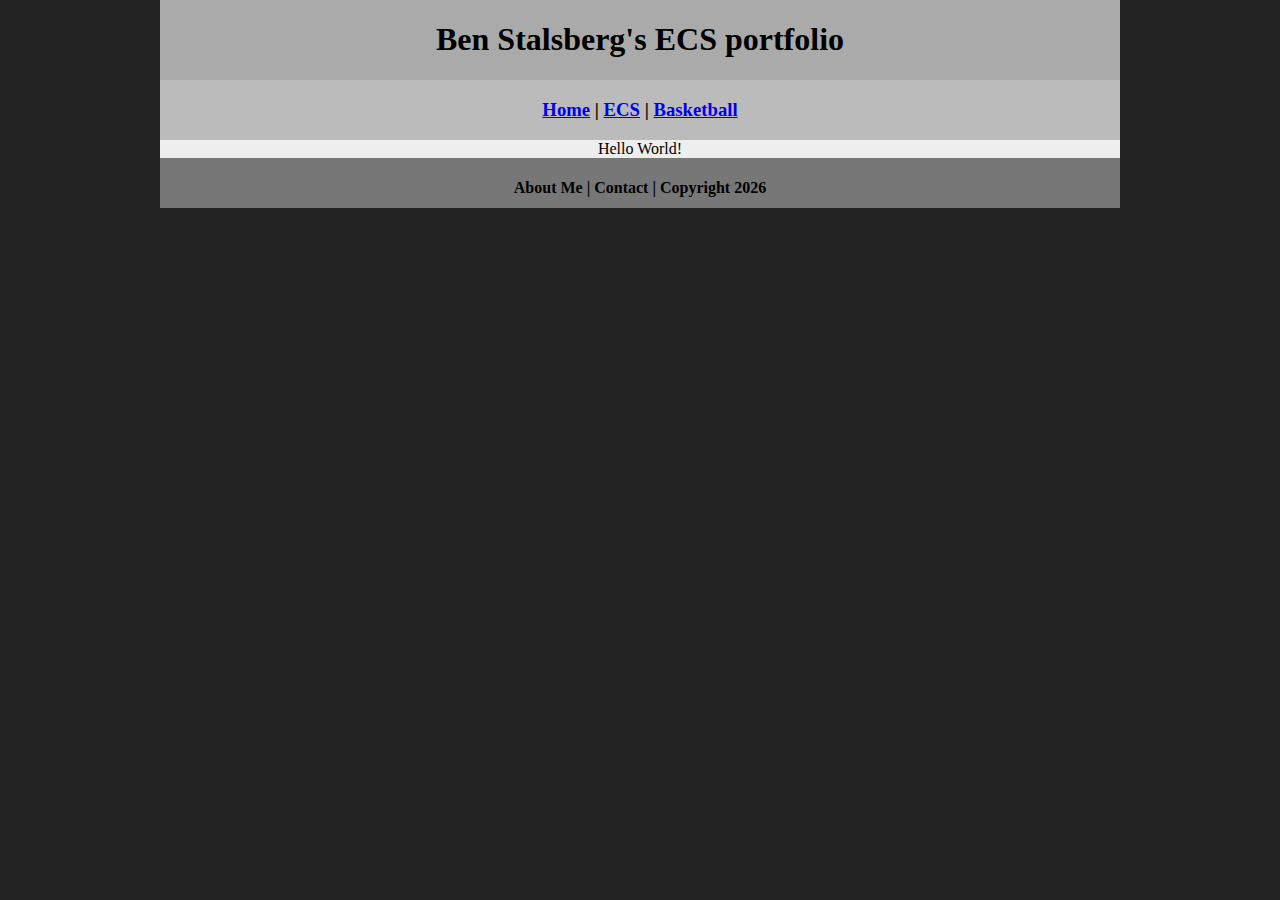
<file: index.html>
<!DOCTYPE html>
<html class="homePage">
<head>
	<!-- This is a comment! Text here will be ignored by the browser. -->
	<meta charset="UTF-8">
	<title>Ben Stalsberg's ECS portfolio</title>
	<link href="myCSS.css" rel="stylesheet" type="text/css">
</head>
<body>
<div class="container">
  <div class="header">
  	<h1>Ben Stalsberg's ECS portfolio</h1>
  </div>
  <div class="nav">
    <h3> <a href="index.html">Home</a> | <a href="ecs/index.html">ECS</a> | <a href="basketball/index.html">Basketball</a> </h3>
  </div>
  <div class="content">Hello World!</div>
  <div class="footer">
    <h4>About Me | Contact | Copyright 2026</h4>
  </div>
</div>
</body>
</html>
</file>
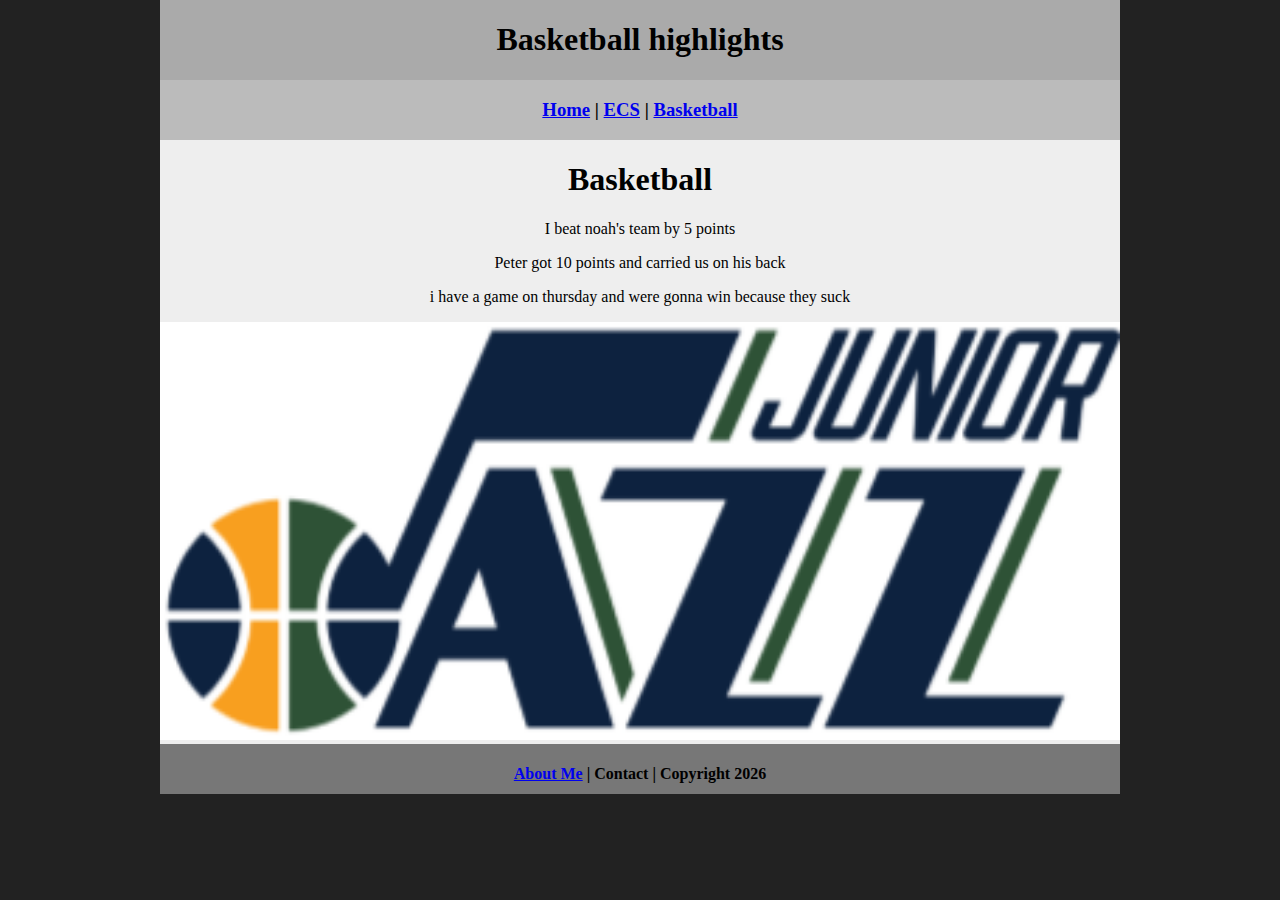
<file: basketball/index.html>
<!DOCTYPE html>
<html class="homePage">
<head>
	<!-- This is a comment! Text here will be ignored by the browser. -->
	<meta charset="UTF-8">
	<title>Basketball highlights</title>
	<link href="../myCSS.css" rel="stylesheet" type="text/css">
</head>
<body>
<div class="container">
  <div class="header">
  	<h1>Basketball highlights</h1>
  </div>
  <div class="nav">
    <h3> <a href="../index.html">Home</a> | <a href="../ecs/index.html">ECS</a> | <a href="index.html">Basketball</a> </h3>
  </div>
  <div class="content">

	<h1>Basketball</h1>
	<p>I beat noah's team by 5 points </p>
	  <p>Peter got 10 points and carried us on his back</p>
<p>i have a game on thursday and were gonna win because they suck</p>
<img src="../images/jrjazzlogo.png" alt="basketballlogo" width="960" >
	  
  </div>
  <div class="footer">
    <h4><a href="../aboutme.html">About Me</a> | Contact | Copyright 2026</h4>
  </div>
</div>
</body>
</html>
</file>
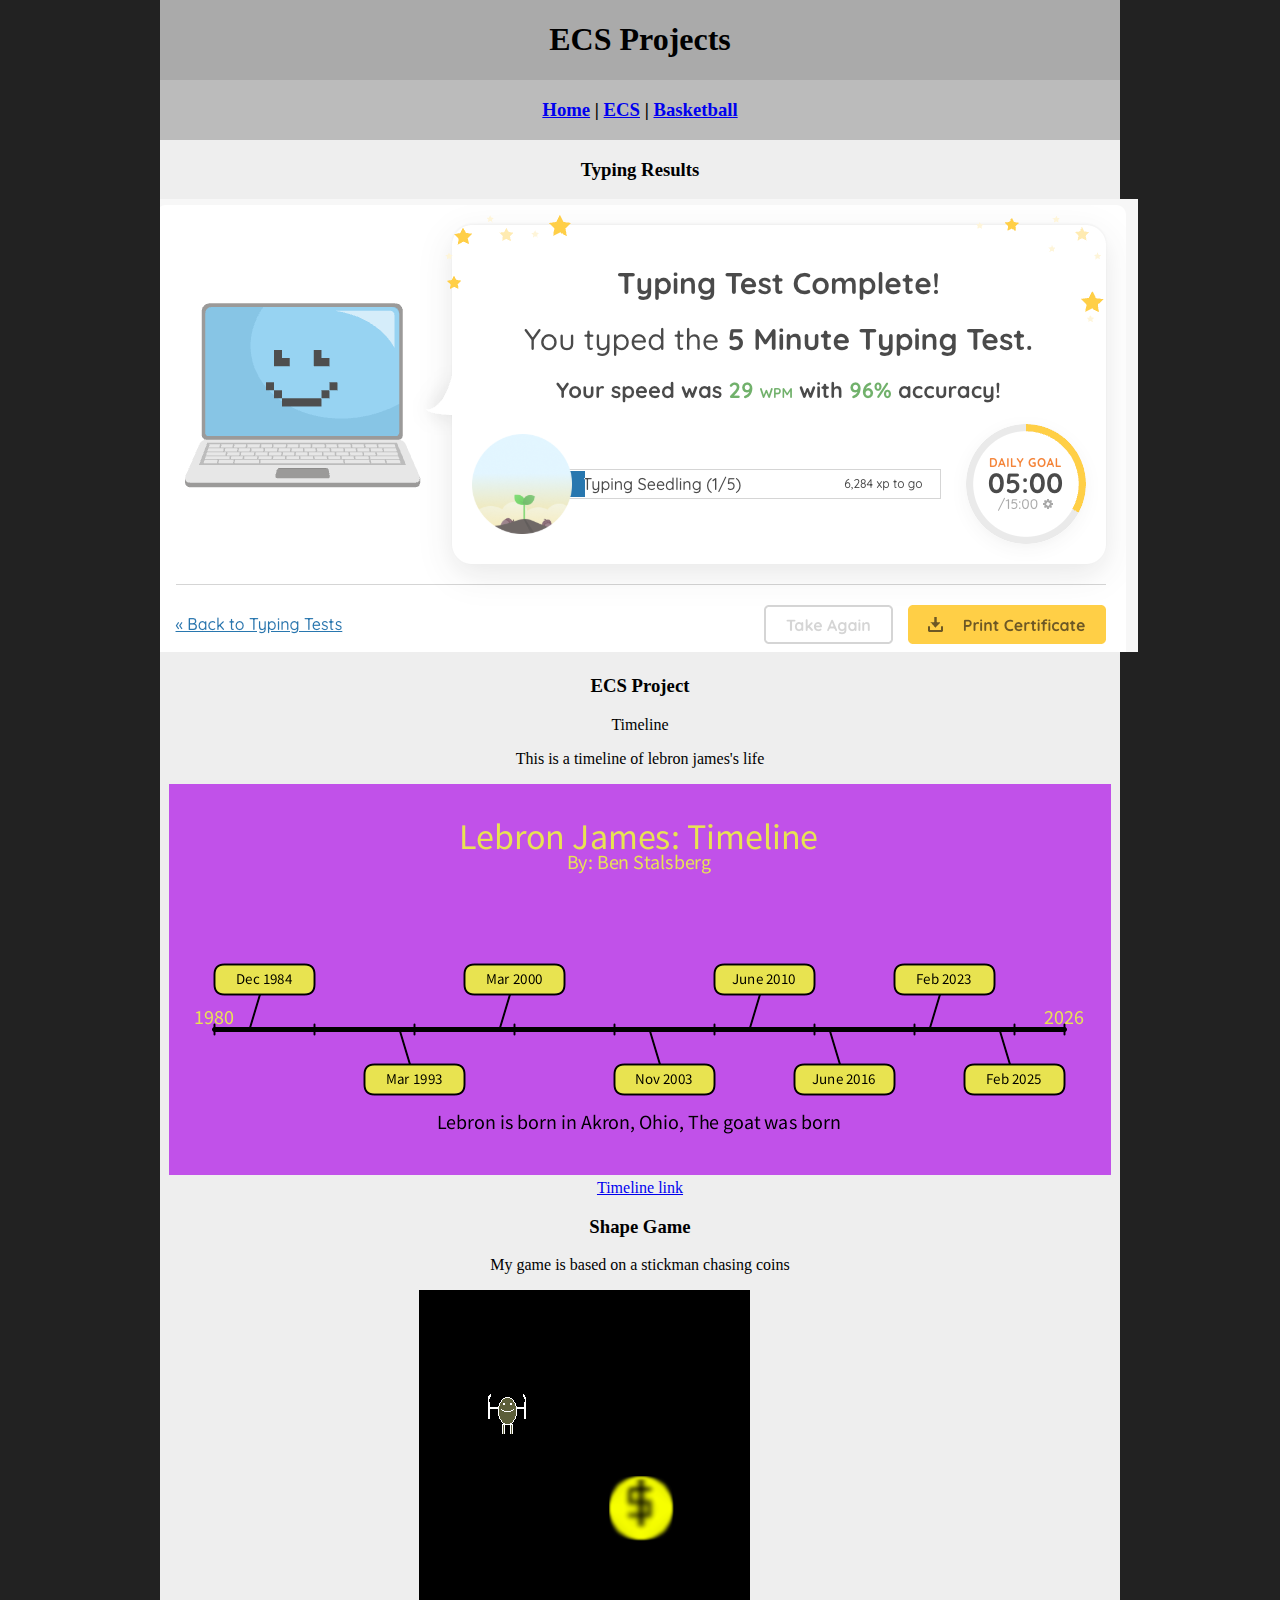
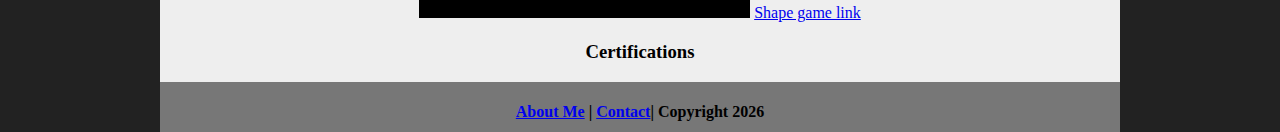
<file: ecs/index.html>
<!DOCTYPE html>
<html class="homePage">
<head>
	<!-- This is a comment! Text here will be ignored by the browser. -->
	<meta charset="UTF-8">
	<title>ECS Projects</title>
	<link href="../myCSS.css" rel="stylesheet" type="text/css">
</head>
<body>
<div class="container">
  <div class="header">
  	<h1>ECS Projects</h1>
  </div>
  <div class="nav">
    <h3> <a href="../index.html">Home</a> | <a href="index.html">ECS</a> | <a href="../basketball/index.html">Basketball</a> </h3>
  </div>
  <div class="content">
<h3>Typing Results</h3>	  
<img src="../images/typing.png" <alt ="Typing" <width="960" > 
	  <h3>ECS Project</h3	 
	<h3>Timeline</h3>
	  <p>This is a timeline of lebron james's life</p>
	  <img src="../images/Timeline.png" <alt="Timeline.png" <width="960" >
	  <a href="https://github.com/9720878-a11y/ecsportfolio/tree/main/ecs/src/Timeline/">Timeline link</a>

	  
			<h3>Shape Game</h3>
	<p>My game is based on a stickman chasing coins</p>
	<img src="../images/game.png" <alt="game" <width="960" >
	  <a href="https://github.com/9720878-a11y/ecsportfolio/tree/main/ecs/src/ShapeGame/">Shape game link</a> <br>
	  <h3>Certifications</h3>
	  
	 </div>
  <div class="footer">
    <h4><a href="../aboutme.html">About Me</a> | <a href="mailto:9720878@graniteschools.org">Contact</a>| Copyright 2026</h4>
  </div>
</div>
</body>
</html>
</file>
<file: myCSS.css>
@charset "UTF-8";
/* This is a comment! Text here will be ignored by the browser. */
body {
	margin: 0 auto;
}
.homePage {
	background: #222222;
}
.container {
	width: 960px;
	margin: 0 auto;
}
.header {
	background: #AAAAAA;
	text-align: center;
	margin: 0px;
	padding: 5;
	float: left;
	width: 100%;
	height: 80px;
	
}
.nav {
	background: #BBBBBB;
	margin: 0px;
	padding: 5;
	float: left;
	width: 100%;
	height: 60px;
	text-align: center;
}
.content {
	background: #EEEEEE;
	margin: 0px;
	float: left;
	width: 100%;
	text-align: center;
}
.footer {
	background: #777777;
	margin: 0px;
	float: left;
	width: 100%;
	height: 50px;
	text-align: center;
}
</file>
